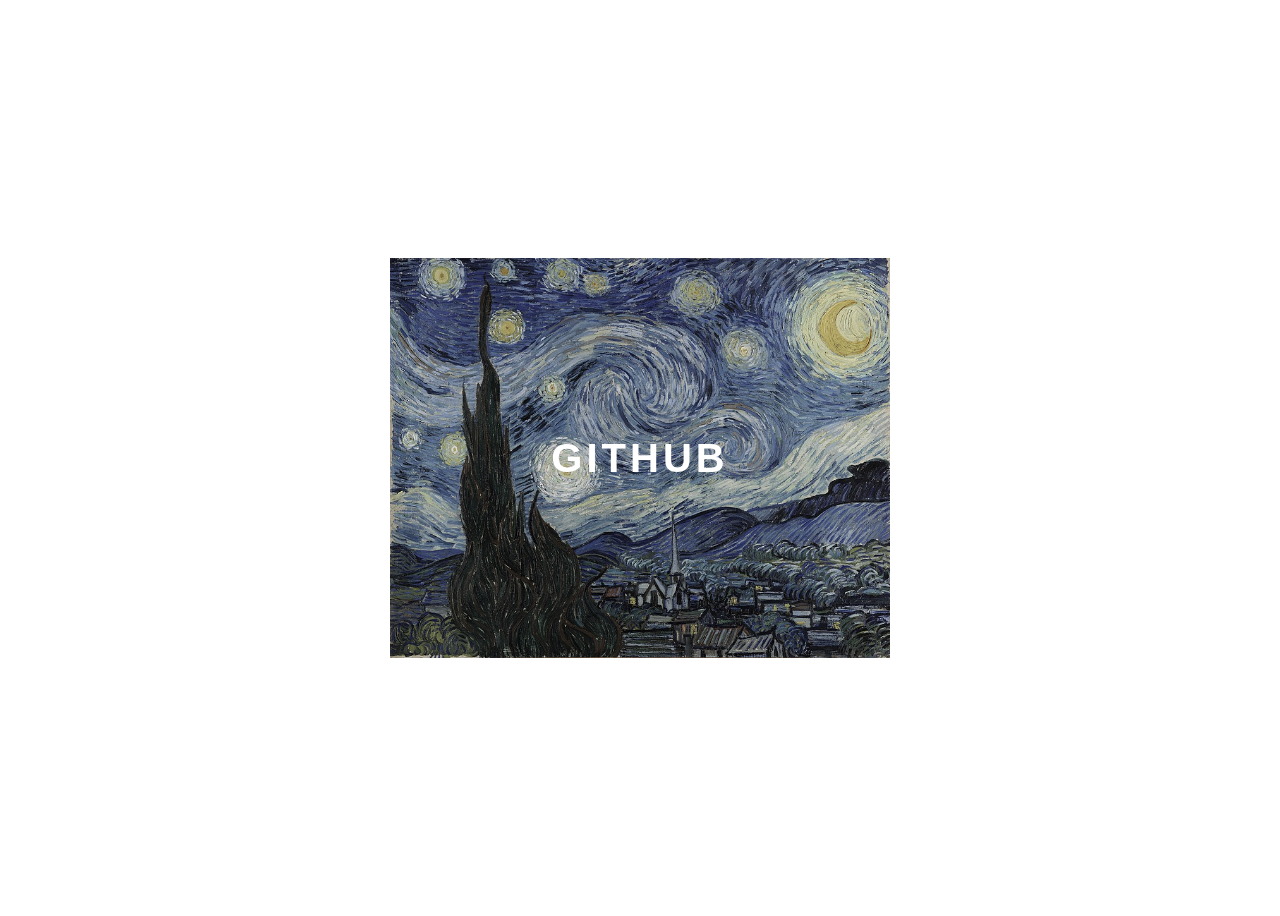
<file: Primeira Aula/index.html>
<!DOCTYPE html>
<html lang="en">
<head>
    <meta charset="UTF-8">
    <meta http-equiv="X-UA-Compatible" content="IE=edge">
    <meta name="viewport" content="width=device-width, initial-scale=1.0">
    <link rel="stylesheet" href="style.css">
    <title>Document</title>
</head>
<body>
    <div class="container">
        <div class="card">
            <div class="card-wrapper">
                <h2>GitHub</h2>
                <p>Veja meus projetos!</p>
            </div>
        </div>
    </div>
</body>
</html>
</file>
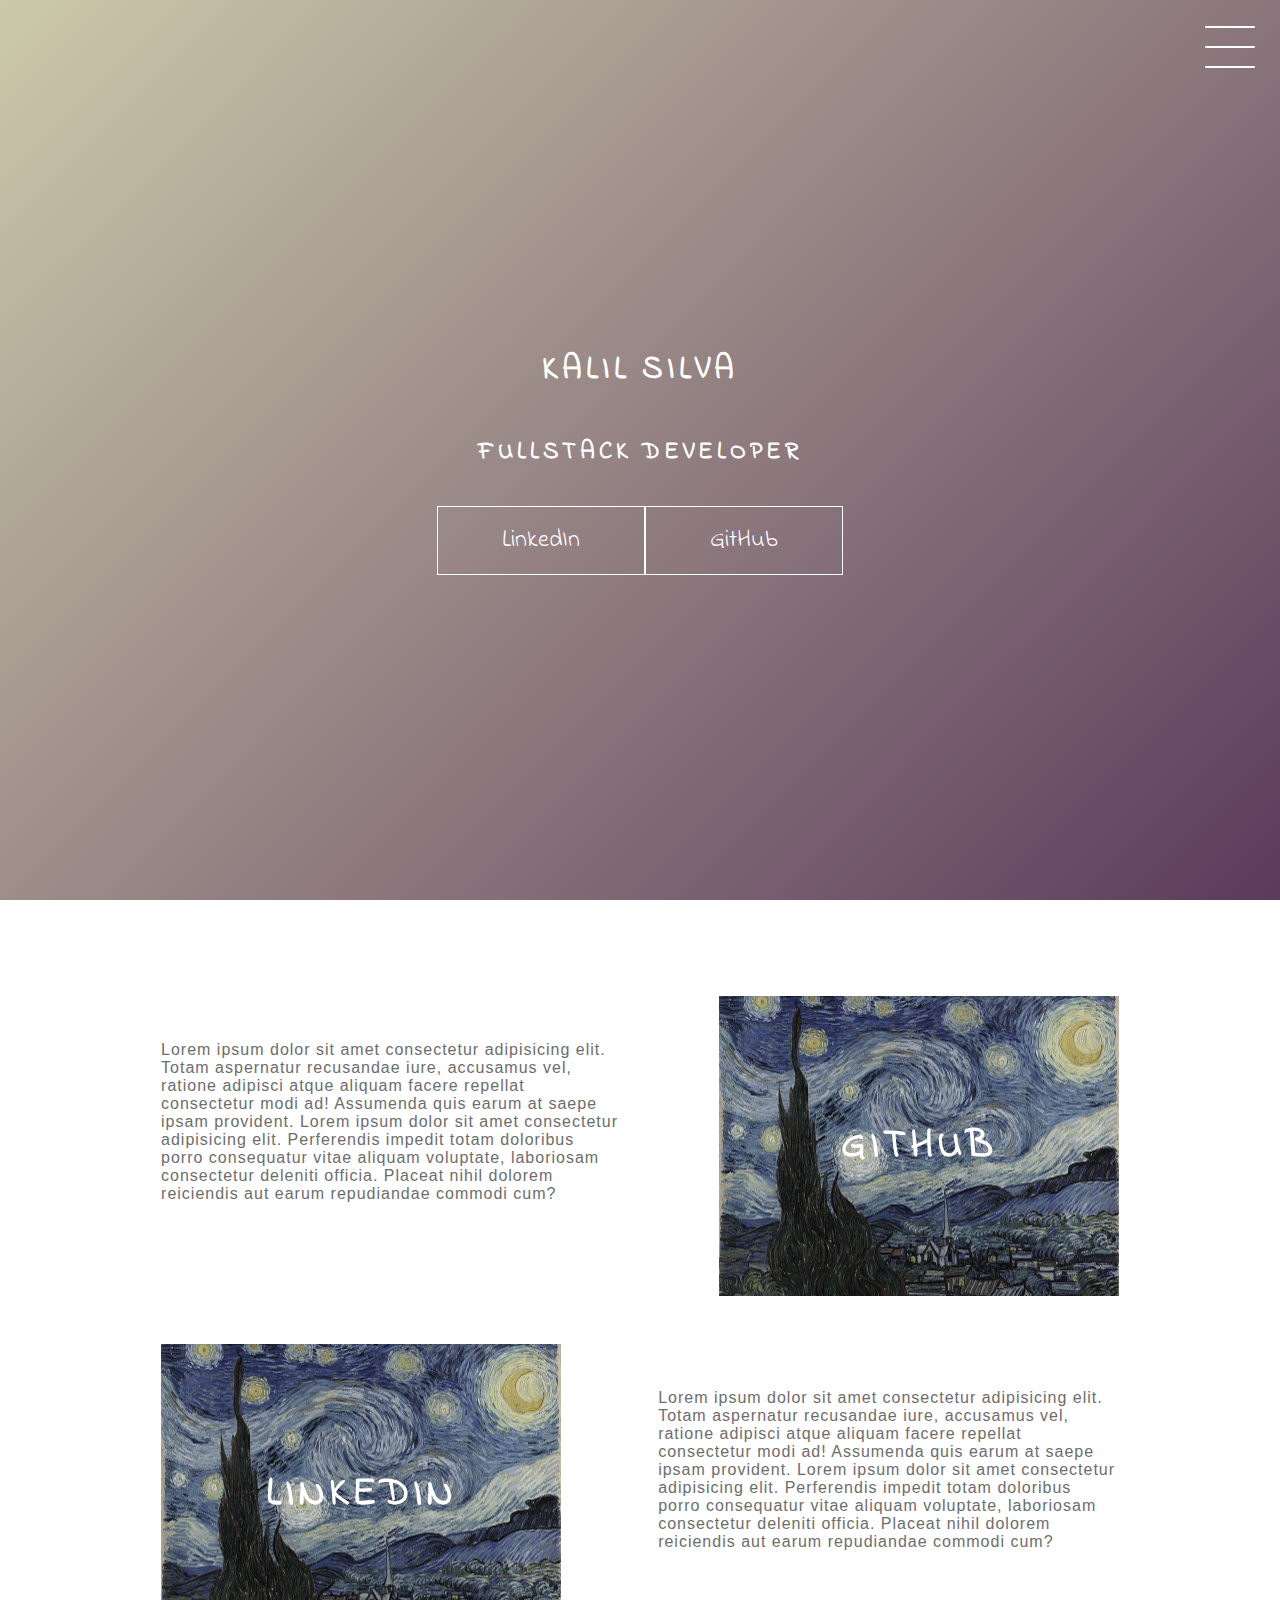
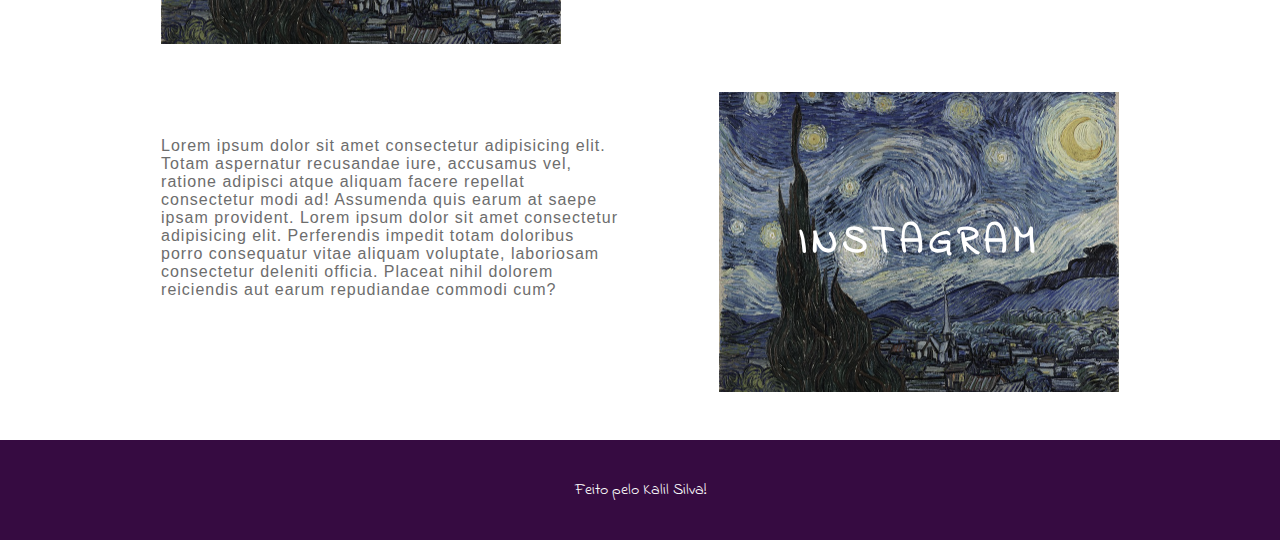
<file: Project/index.html>
<!DOCTYPE html>
<html lang="en">
<head>
    <meta charset="UTF-8">
    <meta http-equiv="X-UA-Compatible" content="IE=edge">
    <meta name="viewport" content="width=device-width, initial-scale=1.0">
    <link rel="stylesheet" href="style.css">
    <title>Document</title>
</head>
<body>
    <header class="header-wrapper">
        <div class="header">
            <div class="checkbox-container">
                <div class="checkbox-wrapper">
                    <input type="checkbox" id="toggle">
                    <label for="toggle" class="checkbox">
                        <div class="trace"></div>
                        <div class="trace"></div>
                        <div class="trace"></div>
                    </label>
                    <div class="menu"></div>
                    <nav class="menu-itens">
                        <ul>
                            <li>
                                <a href="#">Home</a>
                            </li>
                            <li>
                                <a href="#">Sobre</a>
                            </li>
                            <li>
                                <a href="#">Projetos</a>
                            </li>
                        </ul>
                    </nav>
                </div>
            </div>
        </div>
        <h1>Kalil Silva</h1>
        <h2>Fullstack Developer</h2>
        <div class="social">
            <a href="https://www.linkedin.com/in/kalil-silva-2bb67022a">LinkedIn</a>
            <a href="https://github.com/socioputa">GitHub</a>
        </div>
    </header>

    <main class="container">
        <div class="card-container">
            <div class="card-text">
                Lorem ipsum dolor sit amet consectetur adipisicing elit. Totam aspernatur recusandae iure, accusamus vel, ratione adipisci atque aliquam facere repellat consectetur modi ad! Assumenda quis earum at saepe ipsam provident.
                Lorem ipsum dolor sit amet consectetur adipisicing elit. Perferendis impedit totam doloribus porro consequatur vitae aliquam voluptate, laboriosam consectetur deleniti officia. Placeat nihil dolorem reiciendis aut earum repudiandae commodi cum?
            </div>
            <div class="card">
                <div class="card-wrapper">
                    <h2>GitHub</h2>
                    <p>Veja meus projetos!</p>
                </div>
            </div>
        </div>

        <div class="card-container">
            <div class="card">
                <div class="card-wrapper">
                    <h2>LinkedIn</h2>
                    <p>Acompanhe minha carreira!</p>
                </div>
            </div>
            <div class="card-text">
                Lorem ipsum dolor sit amet consectetur adipisicing elit. Totam aspernatur recusandae iure, accusamus vel, ratione adipisci atque aliquam facere repellat consectetur modi ad! Assumenda quis earum at saepe ipsam provident.
                Lorem ipsum dolor sit amet consectetur adipisicing elit. Perferendis impedit totam doloribus porro consequatur vitae aliquam voluptate, laboriosam consectetur deleniti officia. Placeat nihil dolorem reiciendis aut earum repudiandae commodi cum?
            </div>
        </div>

        <div class="card-container">
            <div class="card-text">
                Lorem ipsum dolor sit amet consectetur adipisicing elit. Totam aspernatur recusandae iure, accusamus vel, ratione adipisci atque aliquam facere repellat consectetur modi ad! Assumenda quis earum at saepe ipsam provident.
                Lorem ipsum dolor sit amet consectetur adipisicing elit. Perferendis impedit totam doloribus porro consequatur vitae aliquam voluptate, laboriosam consectetur deleniti officia. Placeat nihil dolorem reiciendis aut earum repudiandae commodi cum?
            </div>
            <div class="card">
                <div class="card-wrapper">
                    <h2>Instagram</h2>
                    <p>Ou mais do meu dia-a-dia!</p>
                </div>
            </div>
        </div>
    </main>

    <footer class="footer">
        Feito pelo Kalil Silva!
    </footer>
</body>
</html>
</file>
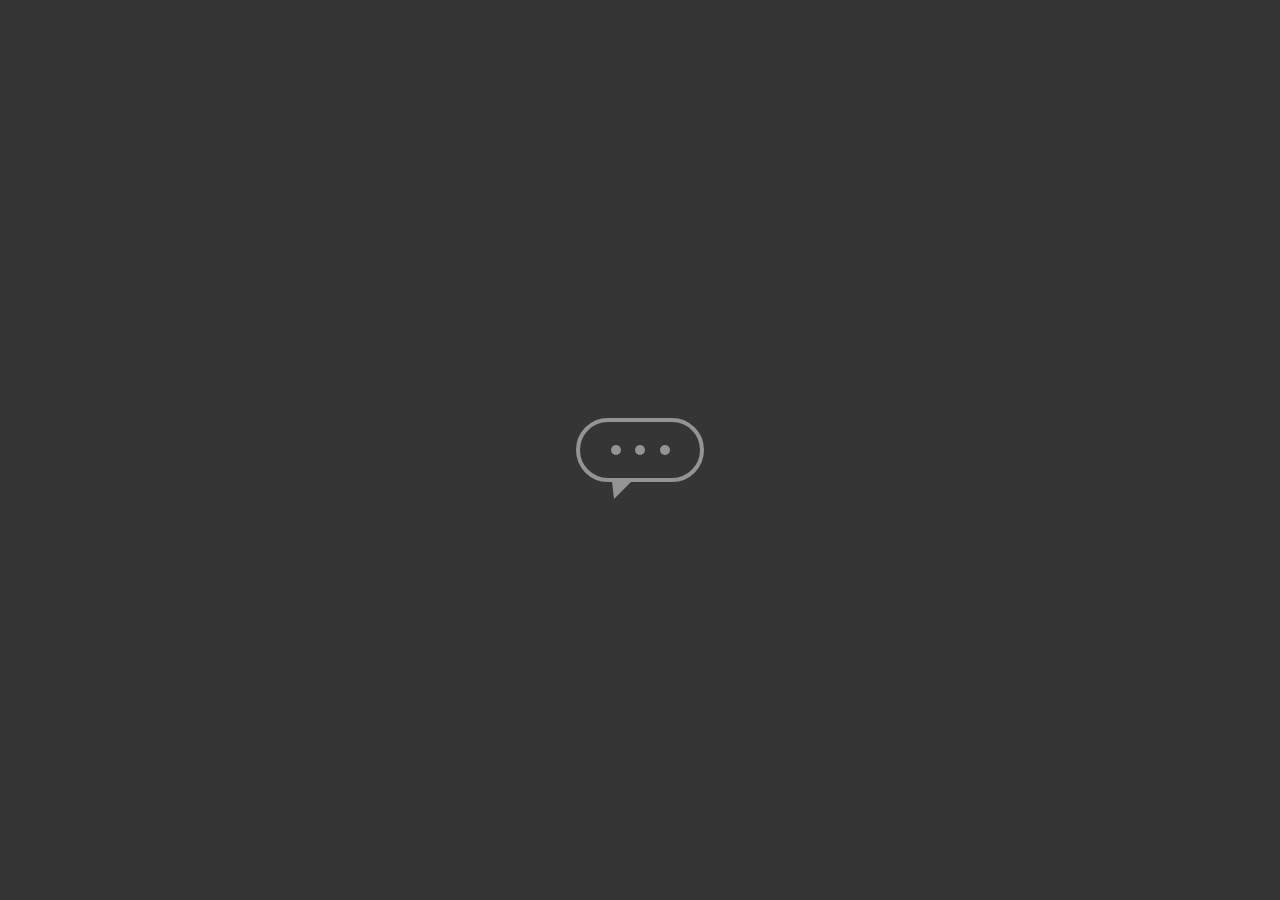
<file: Quarta Aula/index.html>
<!DOCTYPE html>
<html lang="en">
<head>
    <meta charset="UTF-8">
    <meta http-equiv="X-UA-Compatible" content="IE=edge">
    <meta name="viewport" content="width=device-width, initial-scale=1.0">
    <link rel="stylesheet" href="style.css">
    <title>Document</title>
</head>
<body>
    <main class="wrapper">
        <div class="chatbot">
            <div class="chatbot_loading"></div>
            <div class="chatbot_loading"></div>
            <div class="chatbot_loading"></div>
        </div>
    </main>
</body>
</html>
</file>
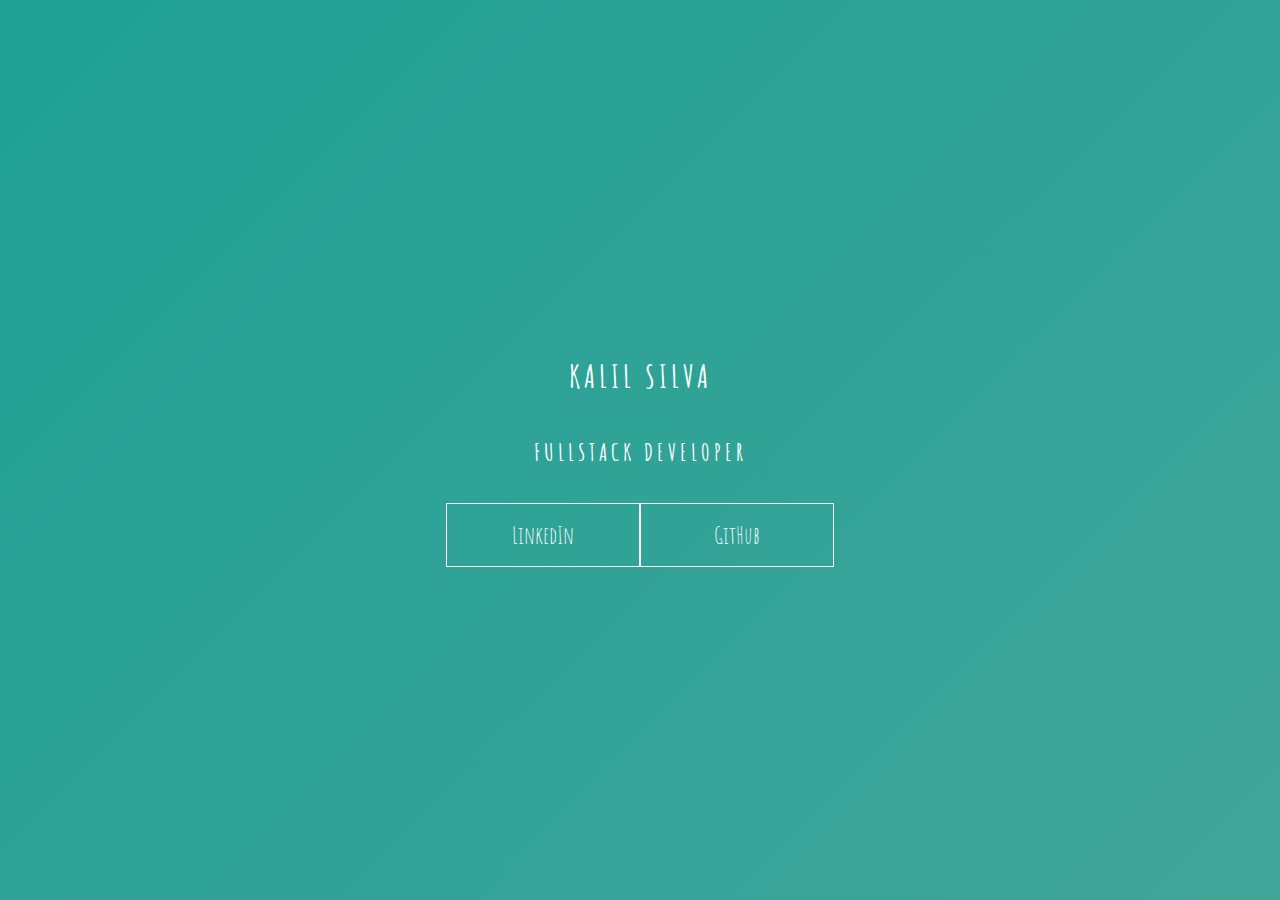
<file: Terceira Aula/index.html>
<!DOCTYPE html>
<html lang="en">
<head>
    <meta charset="UTF-8">
    <meta http-equiv="X-UA-Compatible" content="IE=edge">
    <meta name="viewport" content="width=device-width, initial-scale=1.0">
    <link rel="stylesheet" href="style.css">
    <title>Document</title>
</head>
<body>
    <main class="wrapper">
        <h1>Kalil Silva</h1>
        <h2>Fullstack Developer</h2>
        <div class="social-media">
            <a href="#">LinkedIn</a>
            <a href="#">GitHub</a>
        </div>
    </main>
</body>
</html>
</file>
<file: Primeira Aula/style.css>
body{
    font-family: sans-serif;
}

.container{
    width: 100%;
    height: 100vh;
    display: flex;
    justify-content: center;
    align-items: center;
}

.card{
    height: 400px;
    width: 500px;
    background-image: url('./starry-nigth.jpg');
    background-position: center;
    background-repeat: no-repeat;
    background-size: cover;
    display: flex;
    justify-content: center;
    align-items: center;
    filter: grayscale(0.5);
    color: white;
    cursor: pointer;
    transition: 0.3s;
}

.card-wrapper{
    text-align: center;
    display: flex;
    flex-direction: column;
    justify-content: center;
    align-items: center;
    position: relative;
}

.card-wrapper::before{
    content: '';
    position: absolute;
    height: 100px;
    width: 100px;
    display: block;
    border: 1px solid white;
    opacity: 0;
    transition: 0.3s;
}

.card-wrapper h2{
    font-size: 40px;
    text-transform: uppercase;
    letter-spacing: 4px;
    margin: 0;
    transition: 0.3s;
}

.card-wrapper p{
    font-size: 0;
    visibility: hidden;
    opacity: 0;
    font-weight: bold;
    text-transform: uppercase;
    transition: 0.3s;
}

card:hover{
    filter: unset;
}

.card:hover> .card-wrapper::before{
    height: 300px;
    width: 400px;
    opacity: 1;
}

.card:hover> .card-wrapper p{
    opacity: 1;
    visibility: visible;
    font-size: 14px;
}
</file>
<file: Project/style.css>
@import url('https://fonts.googleapis.com/css2?family=Indie+Flower&display=swap');

body{
    margin: 0;
    padding: 0;
    color: #fff;
    font-family: 'Indie Flower', sans-serif;
}

/*Header*/

.header-wrapper{
    height: 100vh;
    width: 100%;
    background: linear-gradient(-45deg, #7d677e,#4f2c4d, #360b41, #ccc9aa);
    background-size: 400% 400%;
    display: flex;
    flex-direction: column;
    align-items: center;
    justify-content: center;
    position: relative;
    animation: backgroundTransition 8s ease-in-out infinite;
}

h1{
    text-transform: uppercase;
    letter-spacing: 4px;
}

h2{
    text-transform: uppercase;
    letter-spacing: 4px;
}

.social{
    margin-top: 1rem;
    display: flex;
}

.social a{
    text-decoration: none;
    color: #fff;
    font-size: 24px;
    padding: 1rem 4rem;
    border: 1px solid #fff;
    min-width: 4rem;
    display: flex;
    justify-content: center;
    align-items: center;
    transition: .5s cubic-bezier(0.55, 0.025, 0.675, 0.97);
}

a:hover{
    color: #360b41;
    background-color: #fff;
}

@keyframes backgroundTransition{
    0% {
        background-position: 0% 80%;
    }
    50% {
        background-position: 80% 100%;
    }
    100% {
        background-position: 0% 90%;
    }
}


/*Checkbox*/
.checkbox-container{
    display: flex;
    justify-content: center;
    align-items: center;
}

.checkbox{
    height: 100px;
    width: 100px;
    position: absolute;
    top: 0;
    right: 0;
    display: flex;
    justify-content: center;
    cursor: pointer;
    z-index: 9999;
    transition: 400ms ease-in-out 0s;
}

.checkbox .trace{
    width: 50px;
    height: 2px;
    background-color: #fff;
    position: absolute;
    border-radius: 4px;
    transition: 0.5s ease-in-out;
}

.checkbox .trace:nth-child(1){
    top: 26px;
    transform: rotate(0);
}

.checkbox .trace:nth-child(2){
    top: 46px;
    transform: rotate(0);
}

.checkbox .trace:nth-child(3){
    top: 66px;
    transform: rotate(0);
}

#toggle{
    display: none;
}

/*Menu*/
.menu{
    position: absolute;
    top: 28px;
    right: 30px;
    background: transparent;
    height: 40px;
    width: 40px;
    border-radius: 50%;
    box-shadow: 0px 0px 0px 0px white;
    z-index: -1;
    transition: 400ms ease-in-out 0s;
}

.menu-itens{
    position: fixed;
    top: 0;
    left: 0;
    width: 100%;
    height: 100vh;
    display: flex;
    justify-content: center;
    align-items: center;
    z-index: 2;
    opacity: 0;
    visibility: hidden;
    transition: 400ms ease-in-out 0s;
}

.menu-itens ul{
    list-style-type: none;
}

.menu-itens ul li a{
    margin: 10px 0;
    color: #360b41;
    text-decoration: none;
    text-transform: uppercase;
    letter-spacing: 4px;
    font-size: 40px;
}

/*Animação do Menu*/
#toggle:checked + .checkbox .trace:nth-child(1){
    transform: rotate(45deg);
    background-color: #360b41;
    top: 47px;
}

#toggle:checked + .checkbox .trace:nth-child(2){
    transform: translateX(-100px);
    width: 30px;
    visibility: hidden;
    opacity: 0;
}

#toggle:checked + .checkbox .trace:nth-child(3){
    transform: rotate(-45deg);
    background-color: #360b41;
    top: 48px;
}
#toggle:checked + .checkbox{
    background-color: white;
}

#toggle:checked ~ .menu{
    box-shadow: 0px 0px 0px 100vmax white;
    z-index: 1;
}

#toggle:checked ~ .menu-itens{
    visibility: visible;
    opacity: 1;
}

/*Cards*/
.container{
    width: 100%;
    height: auto;
    display: flex;
    flex-direction: column;
    justify-content: space-between;
    align-items: center;
    margin: 3rem 0;
}

.card-container{
    display: flex;
    align-items: center;
    justify-content: space-evenly;
    width: 90%;
}

.card{
    height: 300px;
    width: 400px;
    margin: 3rem 0 0;
    background-image: url('./starry-nigth.jpg');
    background-position: center;
    background-repeat: no-repeat;
    background-size: cover;
    display: flex;
    justify-content: center;
    align-items: center;
    filter: grayscale(0.5);
    color: #fff;
    cursor: pointer;
    transition: 0.3s;
}

.card-text{
    width: 40%;
    font-family: sans-serif;
    letter-spacing: 1px;
    color: rgb(109, 109, 109);
}

.card-wrapper{
    text-align: center;
    display: flex;
    flex-direction: column;
    justify-content: center;
    align-items: center;
    position: relative;
}

.card-wrapper::before{
    content: '';
    position: absolute;
    height: 100px;
    width: 100px;
    display: block;
    border: 1px solid white;
    opacity: 0;
    transition: 0.3s;
}

.card-wrapper h2{
    font-size: 40px;
    text-transform: uppercase;
    letter-spacing: 4px;
    margin: 0;
    transition: 0.3s;
}

.card-wrapper p{
    font-size: 0;
    visibility: hidden;
    opacity: 0;
    font-weight: bold;
    text-transform: uppercase;
    transition: 0.3s;
}

.card:hover{
    filter: unset;
}

.card:hover > .card-wrapper::before {
    opacity: 1;
    width: 350px;
    height: 250px;
}

.card:hover> .card-wrapper p{
    opacity: 1;
    visibility: visible;
    font-size: 14px;
}


/*footer*/
.footer{
    height: 100px;
    width: 100%;
    display: flex;
    justify-content: center;
    align-items: center;
    background-color: #360b41;
}

/*Responsivo*/

@media (max-width: 800px){
    .social{
        display: flex;
        flex-direction: column;
    }

    .container{
        margin-top: 0;
    }

    .card-container{
        flex-direction: column;
    }

    .container .card-container:nth-child(1),
    .container .card-container:nth-child(3){
        flex-direction: column-reverse;
    }

    .card{
        height: 250px;
        width: 250px;
    }

    .card-text{
        width: 90%;
        margin-top: 2rem;
        text-align: center;
    }

    .card:hover > .card-wrapper::before{
        height: 190px;
        width: 190px;
    }
}
</file>
<file: Quarta Aula/style.css>
body{
    margin: 0;
    padding: 0;
    font-family: sans-serif;
}

.wrapper{
    height: 100vh;
    width: 100vw;
    background-color: rgb(53, 53, 53);
    display: flex;
    justify-content: center;
    align-items: center;
}

.chatbot{
    height: 4rem;
    width: 8rem;
    border-radius: 36px;
    border: 4px solid #949494;
    padding: 0 1rem;
    box-sizing: border-box;
    display: flex;
    justify-content: space-evenly;
    align-items: center;
    position: relative;
    transform: translateY(0);
    animation: chatTranslate 2s ease-in-out infinite;
}

.chatbot::before{
    content: '';
    width: 0;
    height: 0;
    position: absolute;
    bottom: -1.3rem;
    left: 2rem;
    border-left: 2px solid transparent;
    border-right: 17px solid transparent;
    border-top: 17px solid #949494;
}

.chatbot_loading{
    height: 10px;
    width: 10px;
    border-radius: 50%;
    background-color: #949494;
    transform: scale(1);
}

.chatbot_loading:nth-child(1){
    animation: pulse 1.5s ease-in-out infinite;
}

.chatbot_loading:nth-child(2){
    animation: pulse 1.5s ease-in-out infinite;
    animation-delay: 0.2s;
}

.chatbot_loading:nth-child(3){
    animation: pulse 1.5s ease-in-out infinite;
    animation-delay: 0.4s;
}

@keyframes pulse{
    0%{
        transform: scale(1);
    }

    50% {
        transform: scale(1.5);
    }

    100%{
        transform: scale(1);
    }
}

@keyframes chatTranslate{
    0% {
        transform: translateY(0);
    }

    50% {
        transform: translateY(15px);
    }

    100% {
        transform: translateY(0);
    }
}
</file>
<file: Terceira Aula/style.css>
@import url('https://fonts.googleapis.com/css2?family=Amatic+SC&display=swap');

body{
    margin: 0;
    padding: 0;
    color: #fff;
    font-family: 'Amatic SC', sans-serif;
}

.wrapper{
    height: 100vh;
    width: 100vw;
    background: linear-gradient(-45deg, #5e0878, #085078, #4ca59b, #1fa194);
    background-size: 400% 400%;
    display: flex;
    flex-direction: column;
    justify-content: center;
    align-items: center;
    animation: backgroundTransition 8s ease-in-out infinite;
}

h1 {
    text-transform: uppercase;
    letter-spacing: 4px;
}

h2{
    text-transform: uppercase;
    letter-spacing: 4px;
}

.social-media{
    margin-top: 1rem;
    display: flex;
}

a {
    text-decoration: none;
    color: #fff;
    font-size: 24px;
    padding: 1rem 4rem;
    border: 1px solid #fff;
    min-width: 4rem;
    display: flex;
    justify-content: center;
    align-items: center;
    transition: 0.5s cubic-bezier(0.55, 0.025, 0.675, 0.97);
}

a:hover{
    color: #085078;
    background-color: #fff;
}

@keyframes backgroundTransition{
    0% {
        background-position: 0% 80%;
    }
    50% {
        background-position: 80% 100%;
    }
    100% {
        background-position: 0% 90%;
    }
}
</file>
